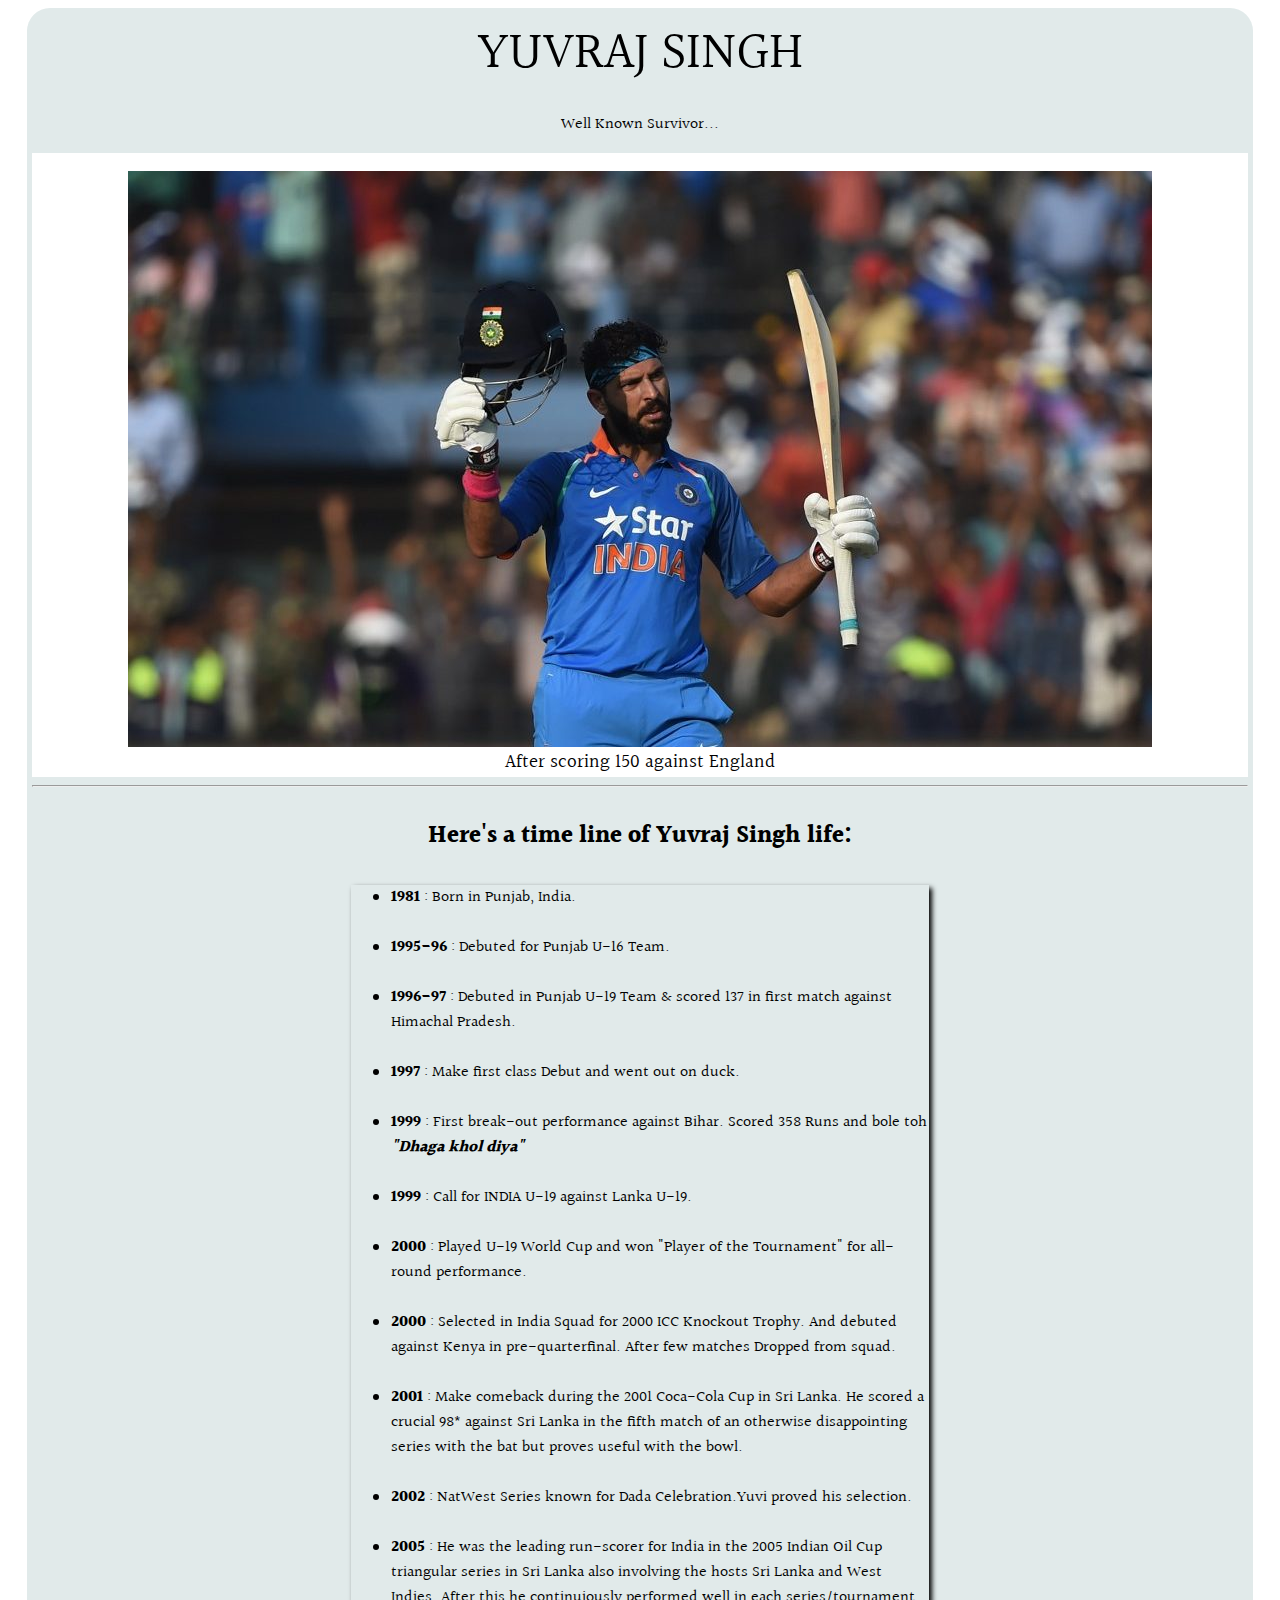
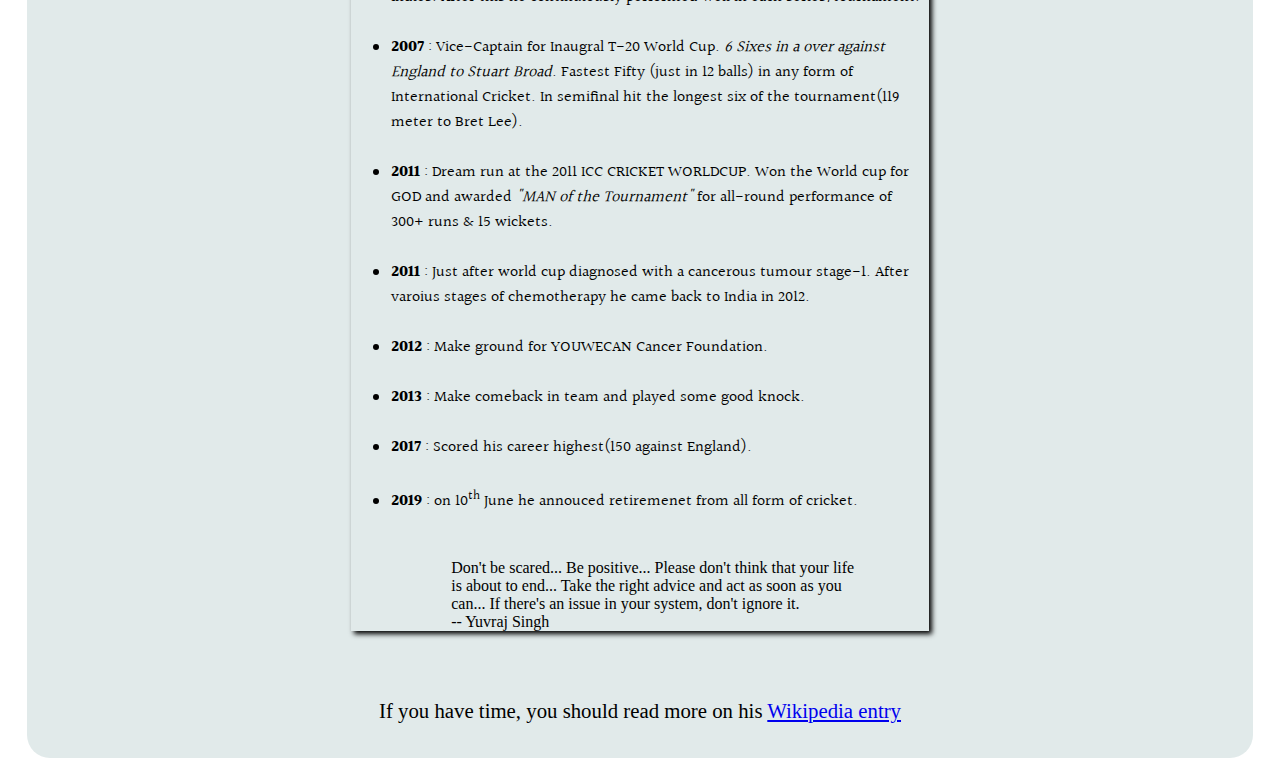
<file: responsive-web-design-project-1/index.html>
<!DOCTYPE html>
<html lang="en">
<head>
	<title>FCC: Tribute Page</title>
	<meta charset="utf-8">
	<meta name="viewport" content="width=device-width, initial-scale=1.0">
	<link rel="stylesheet" type="text/css" href="css-file.css" media="screen">
	<link href="https://fonts.googleapis.com/css2?family=B612&family=Halant:wght@500&display=swap" rel="stylesheet">
</head>
<body>
	<div id="main">
		<div id="title">
			YUVRAJ SINGH<br>
			<p class="title-caption">Well Known Survivor... </p>
		</div>
		<div id="img-div">
			<br>
			<img id="image" src="image.jpg" alt="Image of Yuvi">
			<figcaption id="img-caption">After scoring 150 against England</figcaption>
		</div>
		<hr>
		<article id="tribute-info">
			<h2> Here's a time line of Yuvraj Singh life:</h2>
			<section id="content">
				<ul>
					<li><strong>1981</strong> : Born in Punjab, India.</li><br>
					<li><strong>1995-96</strong> : Debuted for Punjab U-16 Team.</li><br>
					<li><strong>1996-97</strong> : Debuted in Punjab U-19 Team & scored 137 in first match against Himachal Pradesh.</li><br>
					<li><strong>1997</strong> : Make first class Debut and went out on duck.</li><br>
					<li><strong>1999</strong> : First break-out performance against Bihar. Scored 358 Runs and bole toh <b><i>"Dhaga khol diya"</i></b></li><br>
					<li><strong>1999</strong> : Call for INDIA U-19 against Lanka U-19.</li><br>
					<li><strong>2000</strong> : Played U-19 World Cup and won "Player of the Tournament" for all-round performance.</li><br>
					<li><strong>2000</strong> : Selected in India Squad for 2000 ICC Knockout Trophy. And debuted against Kenya in pre-quarterfinal. After few matches Dropped from squad.</li><br>
					<li><strong>2001</strong> : Make comeback during the 2001 Coca-Cola Cup in Sri Lanka. He scored a crucial 98* against Sri Lanka in the fifth match of an otherwise disappointing series with the bat but proves useful with the bowl.</li><br>
					<li><strong>2002</strong> : NatWest Series known for  Dada Celebration.Yuvi proved his selection.</li><br>
					<li><strong>2005</strong> : He was the leading run-scorer for India in the 2005 Indian Oil Cup triangular series in Sri Lanka also involving the hosts Sri Lanka and West Indies.
					After this he continuiously performed well in each series/tournament.</li><br>
					<li><strong>2007</strong> : Vice-Captain for Inaugral T-20 World Cup. <i>6 Sixes in a over against England to Stuart Broad</i>. Fastest Fifty (just in 12 balls) in any form of International Cricket. In semifinal hit the longest six of the tournament(119 meter to Bret Lee).</li><br>
					<li><strong>2011</strong> : Dream run at the 2011 ICC CRICKET WORLDCUP. Won the World cup for GOD and awarded <i>"MAN of the Tournament"</i> for all-round performance of 300+ runs & 15 wickets.</li><br>
					<li><strong>2011</strong> : Just after world cup diagnosed with a cancerous tumour stage-1. After varoius stages of chemotherapy he came back to India in 2012.</li><br>
					<li><strong>2012</strong> : Make ground for YOUWECAN Cancer Foundation.</li><br>
					<li><strong>2013</strong> : Make comeback in team and played some good knock.</li><br>
					<li><strong>2017</strong> : Scored his career highest(150 against England).</li><br>
					<li><strong>2019</strong> : on 10<sup>th</sup> June he annouced retiremenet from all form of cricket.</li><br>

					<div id="quote">
						<blockquote>Don't be scared... Be positive... Please don't think that your life is about to end... Take the right advice and act as soon as you can... If there's an issue in your system, don't ignore it.<br>
						-- Yuvraj Singh
						</blockquote>
					</div>
				</ul>
			</section>
			<br>
			<footer>
				If you have time, you should read more on his <a id="tribute-link" href="https://en.wikipedia.org/wiki/Yuvraj_Singh" target="_blank">Wikipedia entry</a>
			</footer>
		</article>
	</div>
	<script src="https://cdn.freecodecamp.org/testable-projects-fcc/v1/bundle.js"></script>
</body>
</html>
</file>
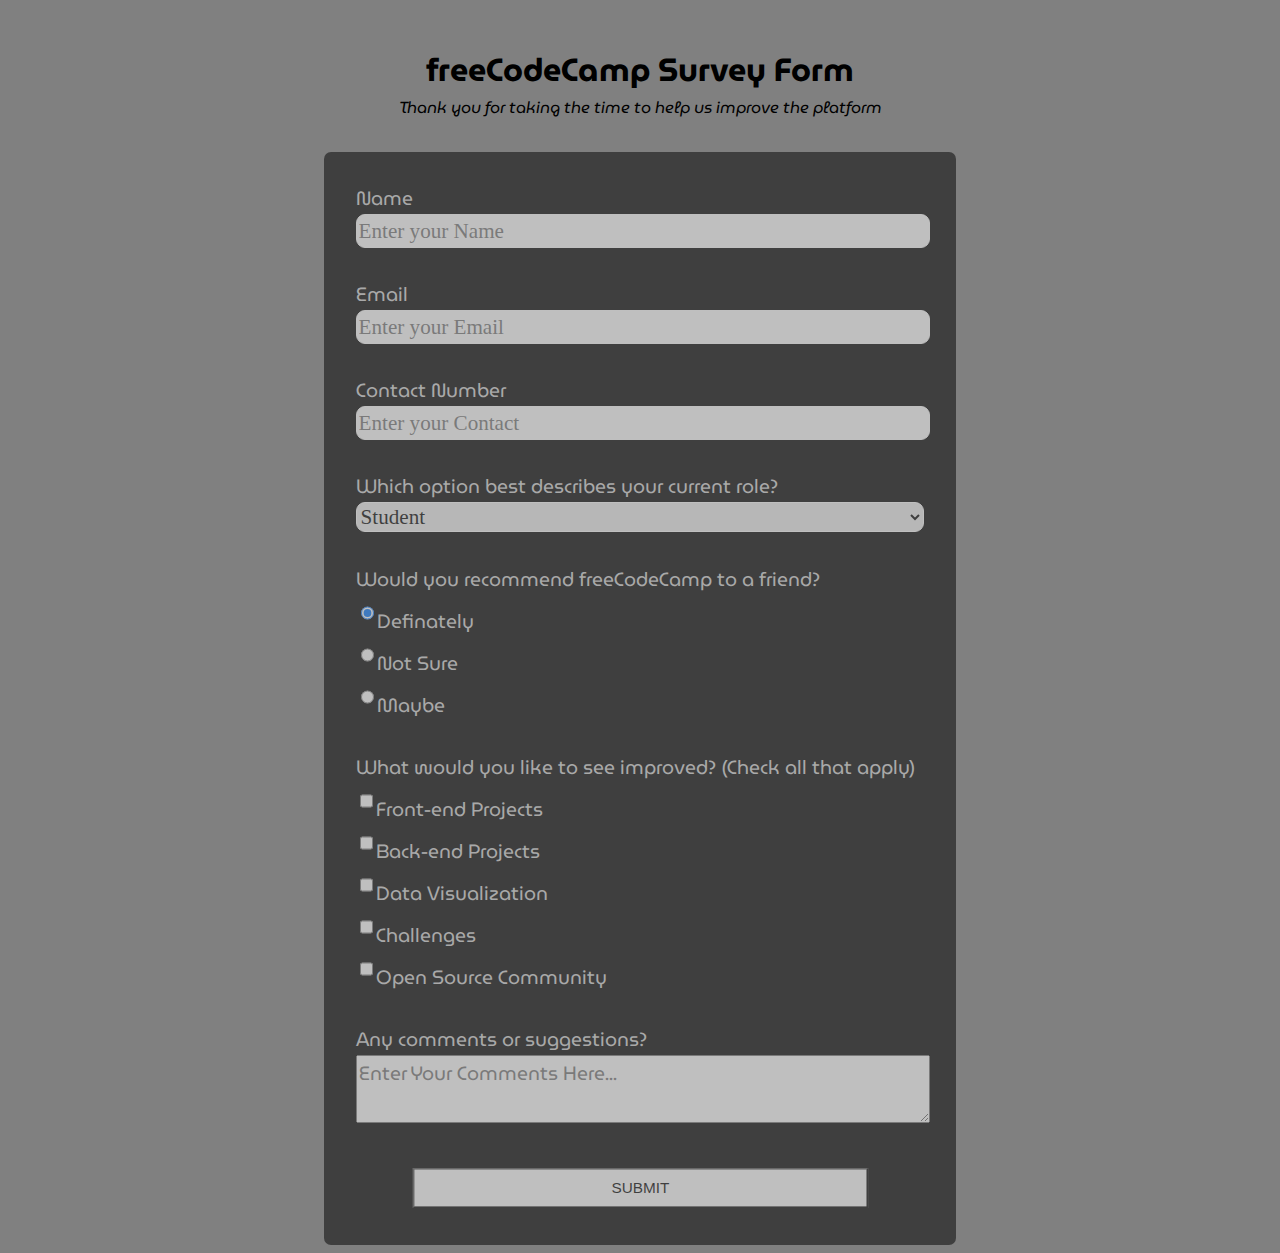
<file: responsive-web-design-project-2/index.html>
<!DOCTYPE html>
<html lang="en">
<head>
	<title>FCC: Survey Form</title>
	<meta charset="utf-8">
	<meta name="viewport" content="width=device-width, initial-scale=1.0">
	<!-- Main CSS-->
	<link rel="stylesheet" type="text/css" href="css-main.css">
	<!-- Fonts -->
	<link href="https://fonts.googleapis.com/css2?family=MuseoModerno&display=swap" rel="stylesheet">
</head>
<body>
	<div id="main">
		<div>
			<H1 id="title">freeCodeCamp Survey Form</H1>
			<p id="description">Thank you for taking the time to help us improve the platform</p>
		</div>
		<div >
			<form id="survey-form" name="survey">
				<label id="name-label" for="name">Name</label><br>
				<input id="name" type="text" name="name" placeholder="Enter your Name" required><br><br>
				<label id="email-label" for="email">Email</label><br>
				<input id="email" type="email" name="email" placeholder="Enter your Email" required><br><br>
				<label id="number-label" for="contact">Contact Number</label><br>
				<input id="number" type="number" min="6000000000" max="9999999999" name="contact" placeholder="Enter your Contact"><br><br>
				<label id="" for="dropdown">Which option best describes your current role?</label><br>
				<select id="dropdown" name="dropdown">
					<option>Student</option>
					<option>Intern</option>
					<option>Part Time</option>
					<option>Full Time</option>
					<option>Prefer not to Say</option>
				</select><br><br>
				<label id="" for="dropdown">Would you recommend freeCodeCamp to a friend?</label><br>
				<input type="radio" name="answer" value="Definately" checked>Definately<br>
				<input type="radio" name="answer" value="Not Sure">Not Sure<br>
				<input type="radio" name="answer" value="Maybe">Maybe<br><br>
				<label for="x">What would you like to see improved? (Check all that apply)</label><br>
				<input id="" type="checkbox" name="x" value="Front end Projects">Front-end Projects<br>
				<input id="" type="checkbox" name="x" value="Back end Projects">Back-end Projects<br>
				<input id="" type="checkbox" name="x" value="Data Visualization">Data Visualization<br>
				<input id="" type="checkbox" name="x" value="Challenges">Challenges<br>
				<input id="" type="checkbox" name="x" value="Open Source Community">Open Source Community<br><br>
				<label for="comments">Any comments or suggestions?</label><br>
				<textarea name="comments" placeholder="Enter Your Comments Here..."></textarea><br><br>
				<button id="submit">SUBMIT</button>
			</form>
		</div>
	</div>
	<script src="https://cdn.freecodecamp.org/testable-projects-fcc/v1/bundle.js"></script>
</body>
</html>
</file>
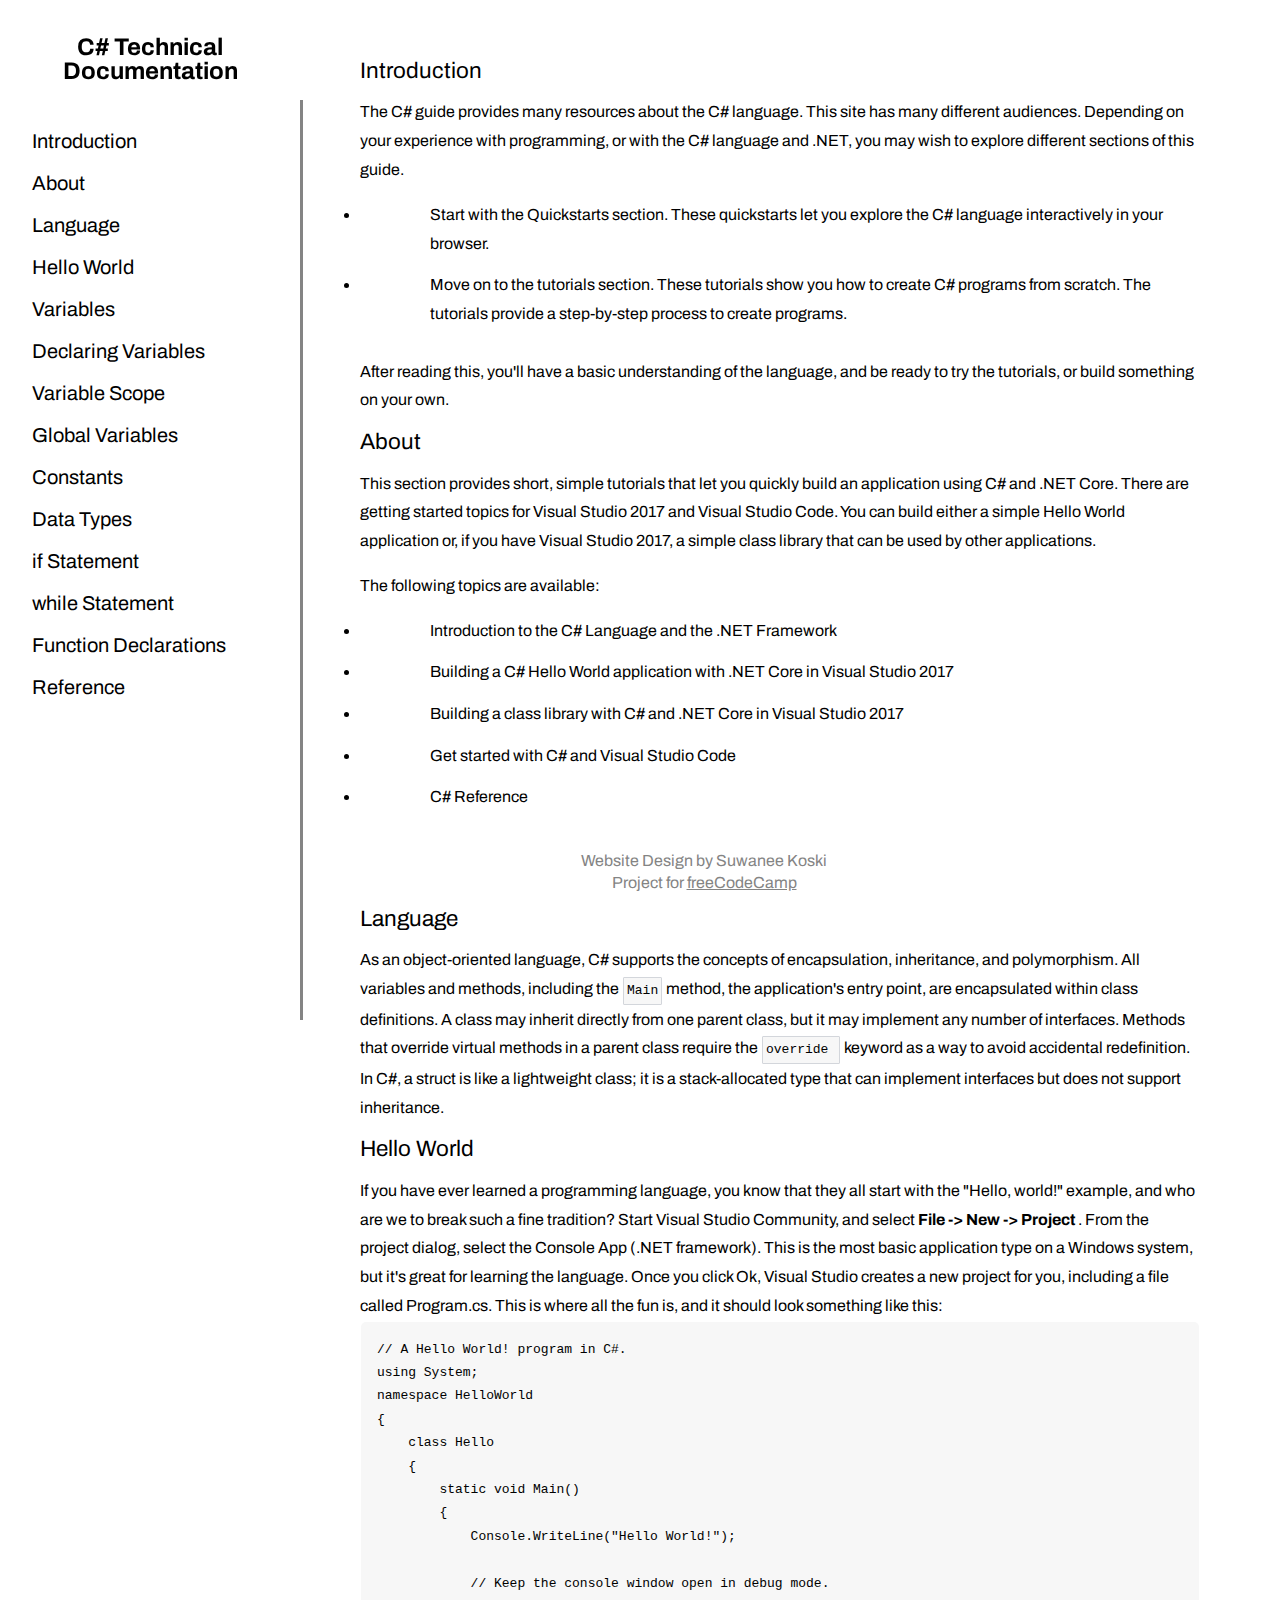
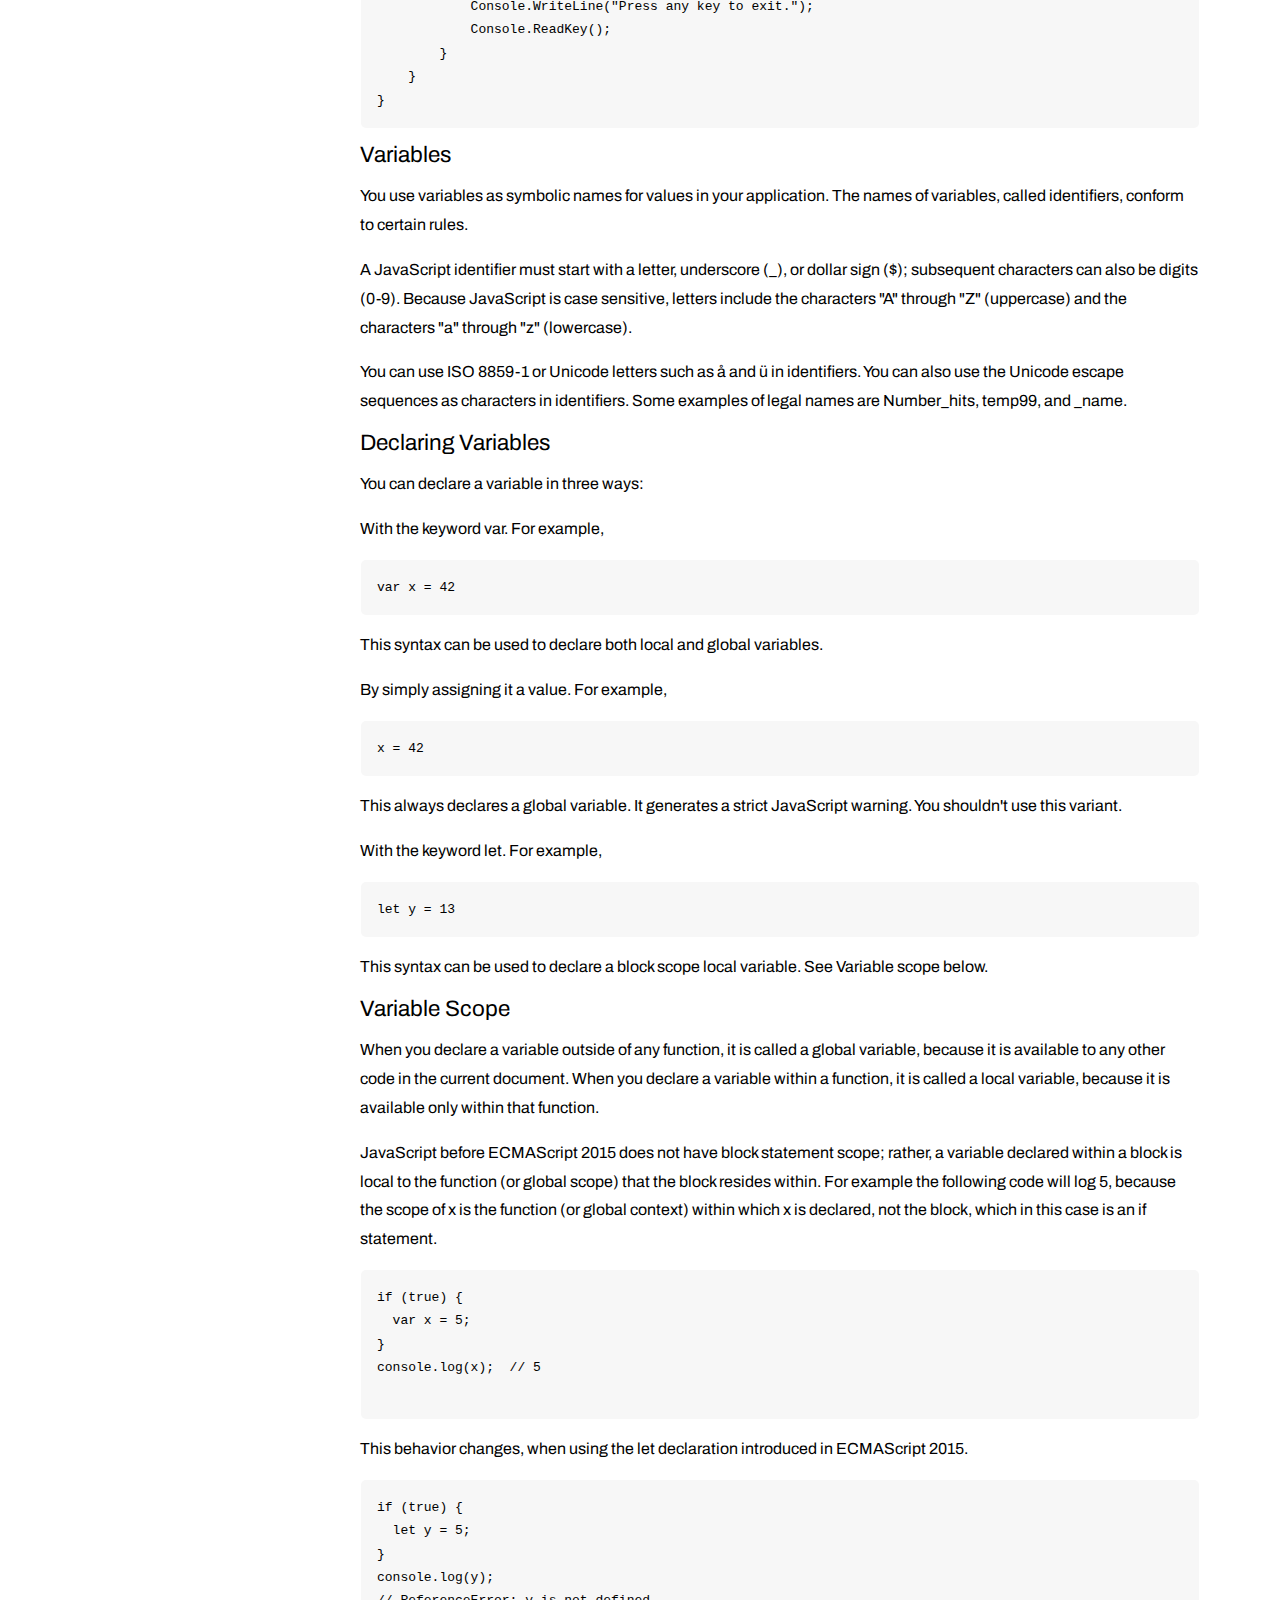
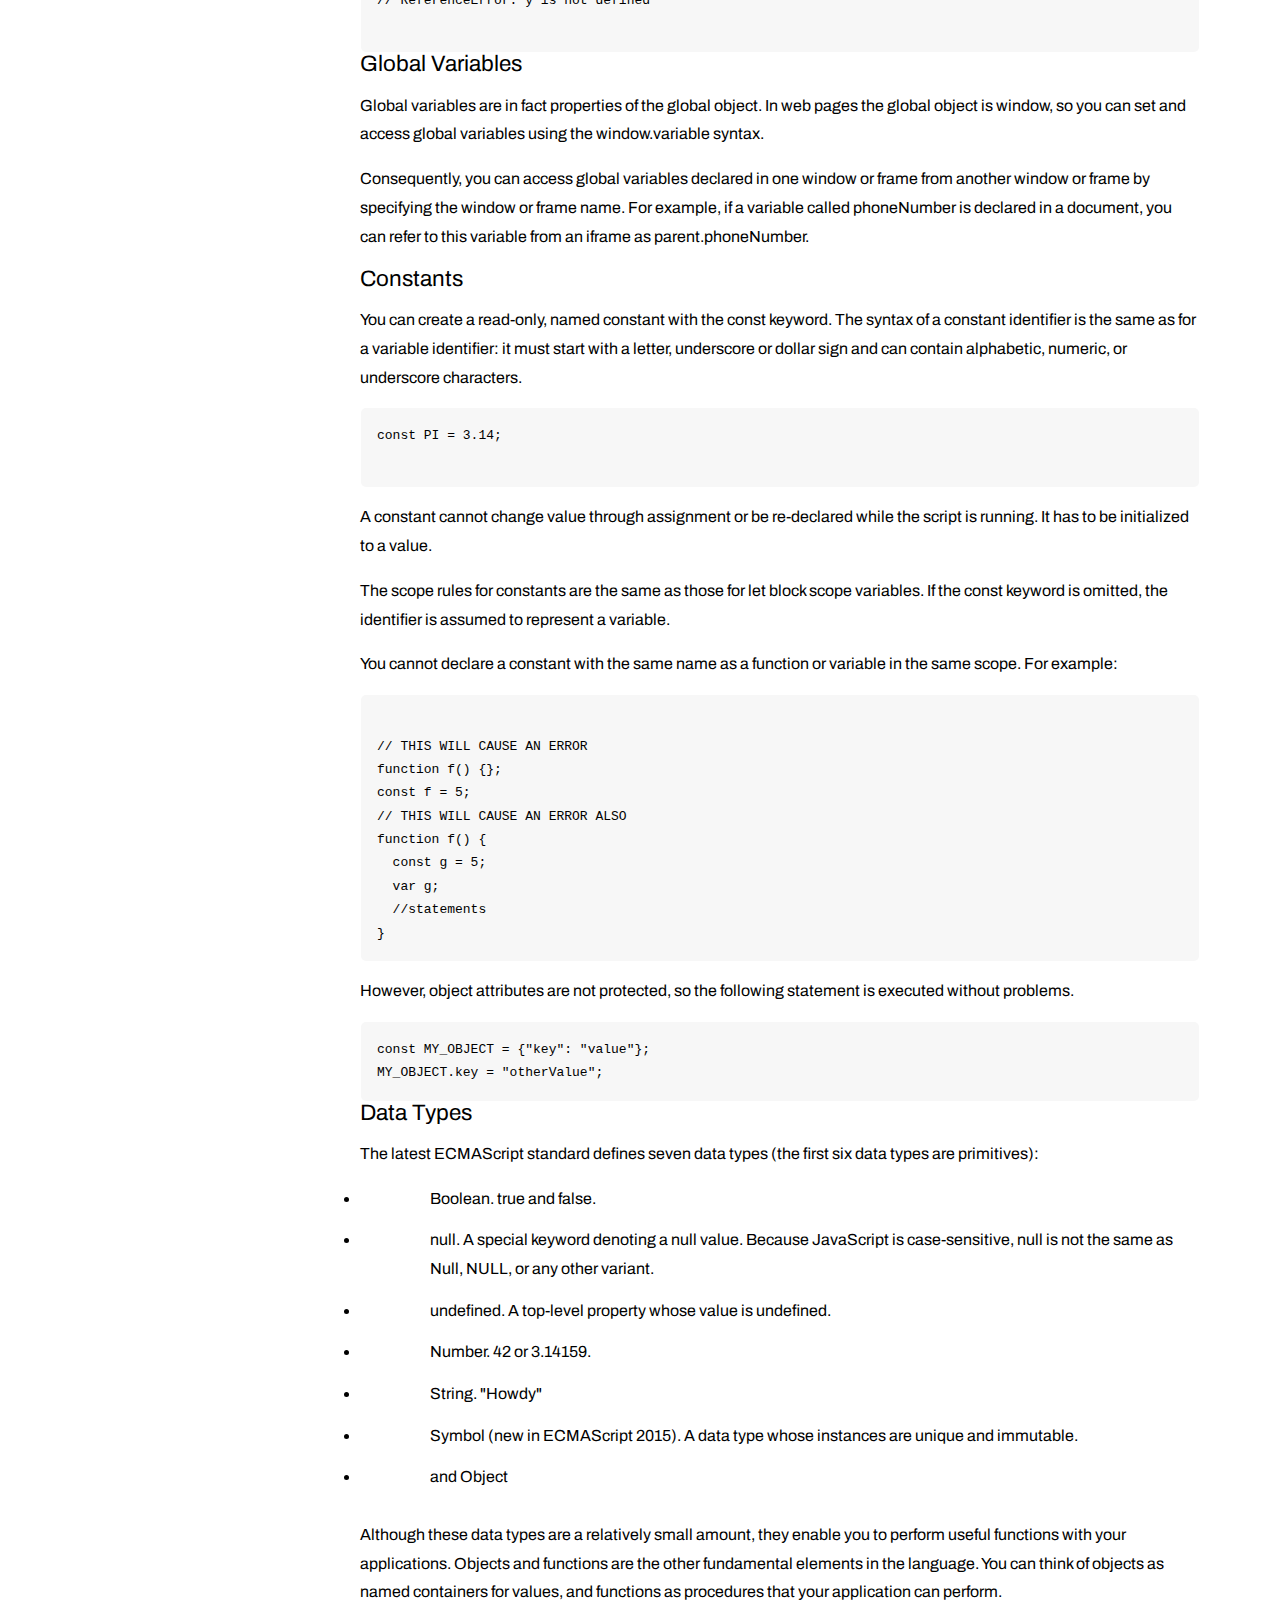
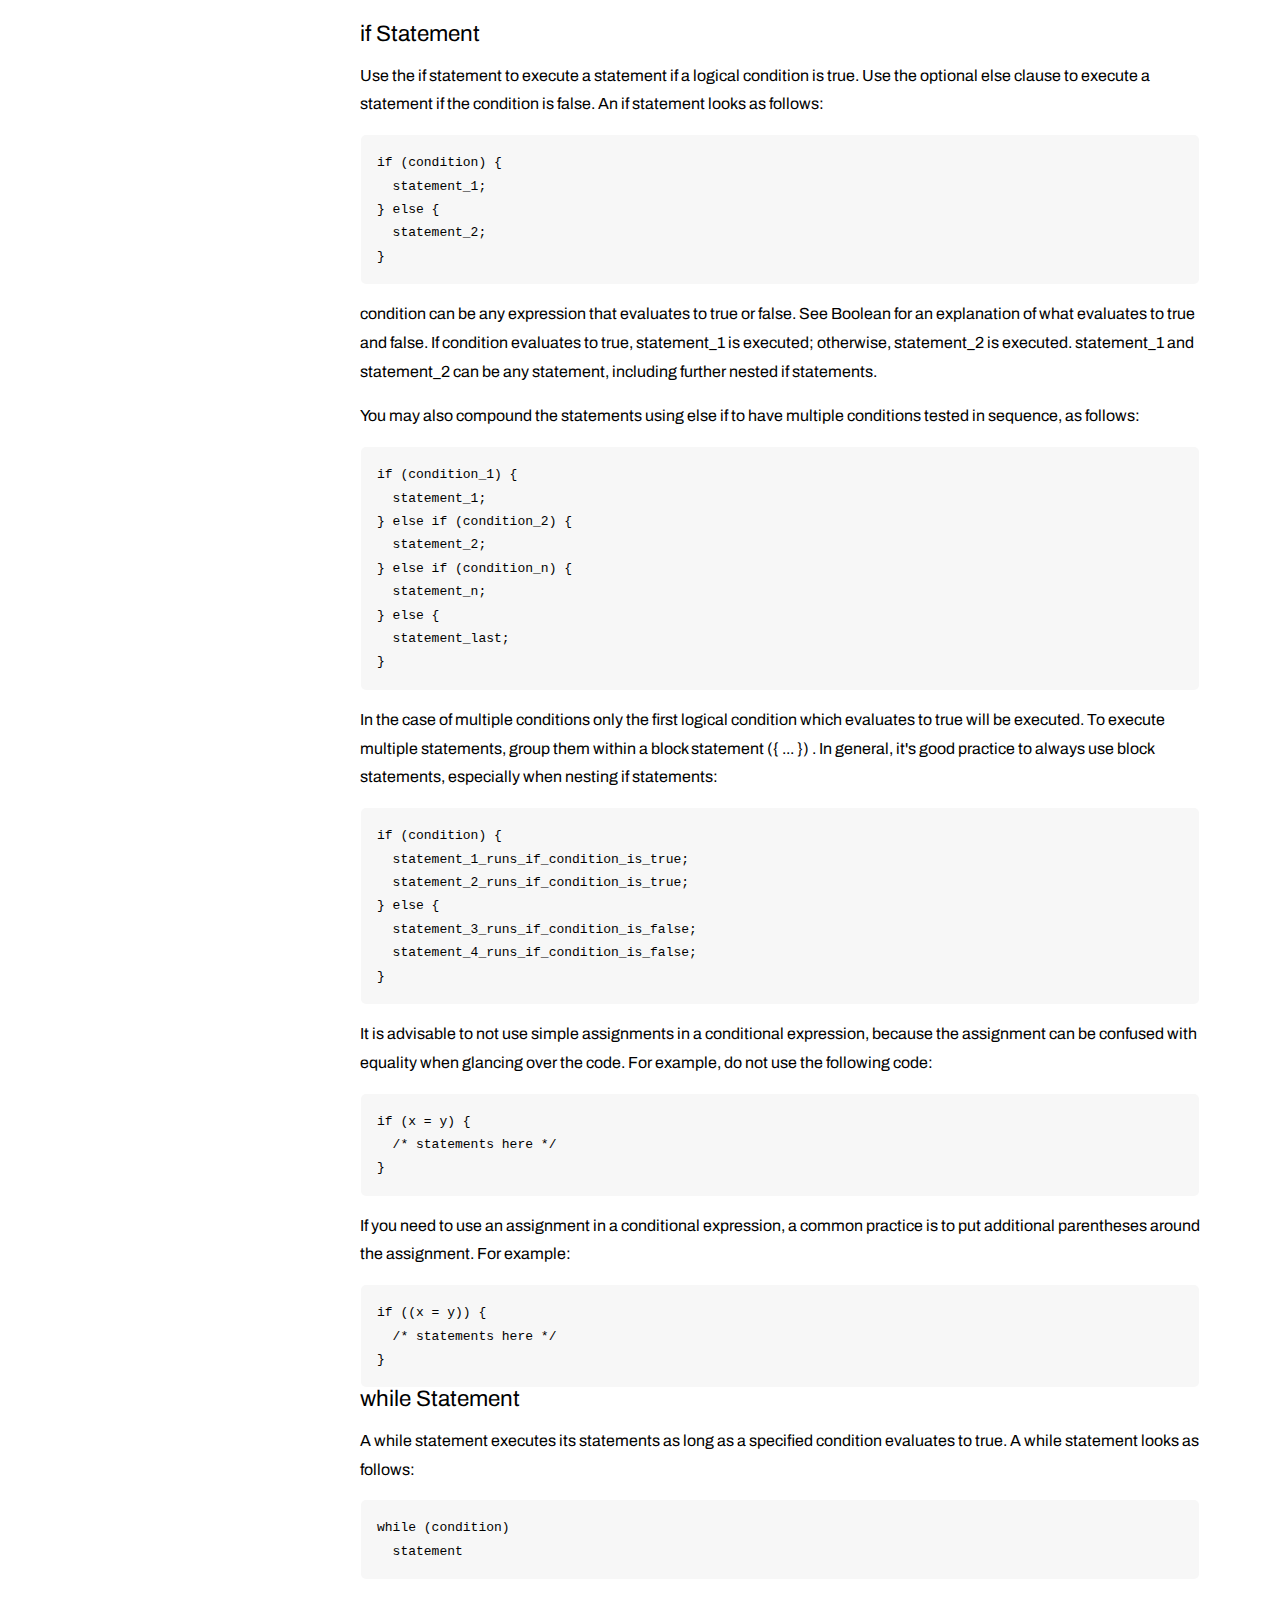
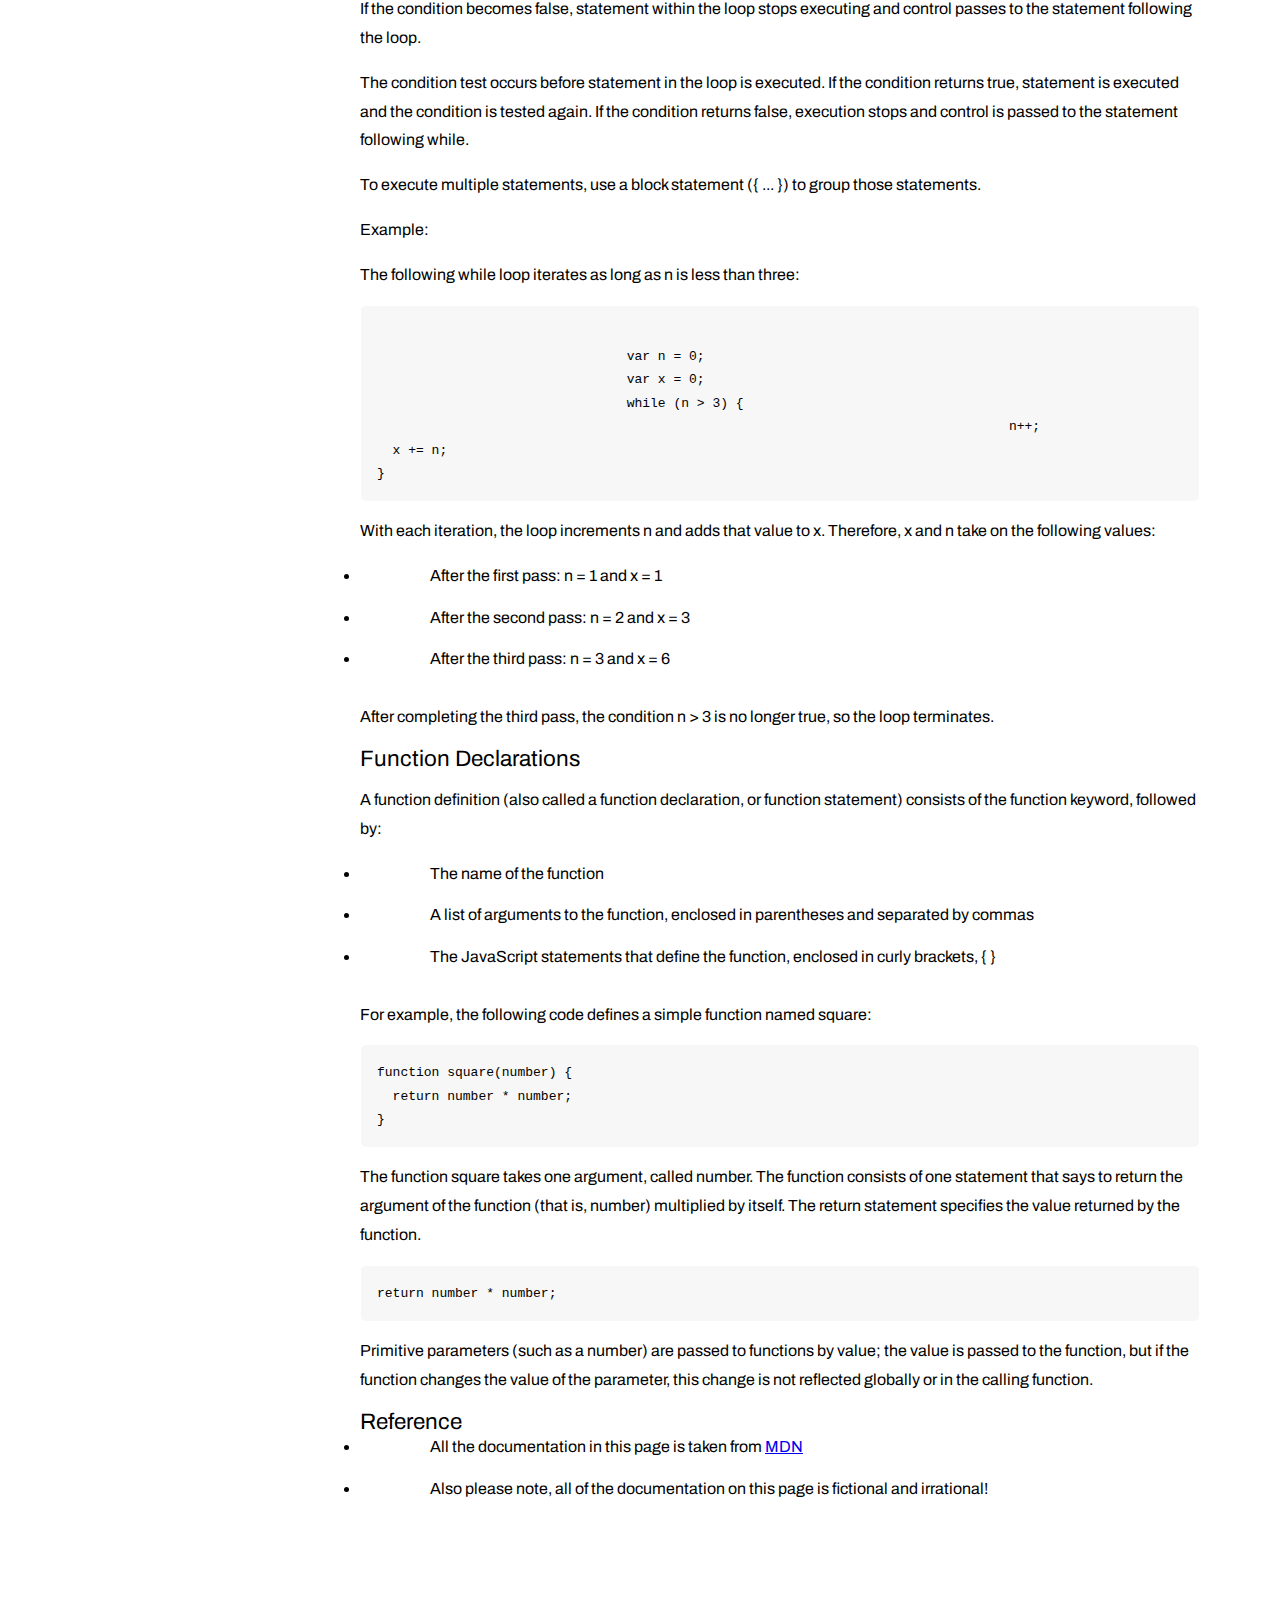
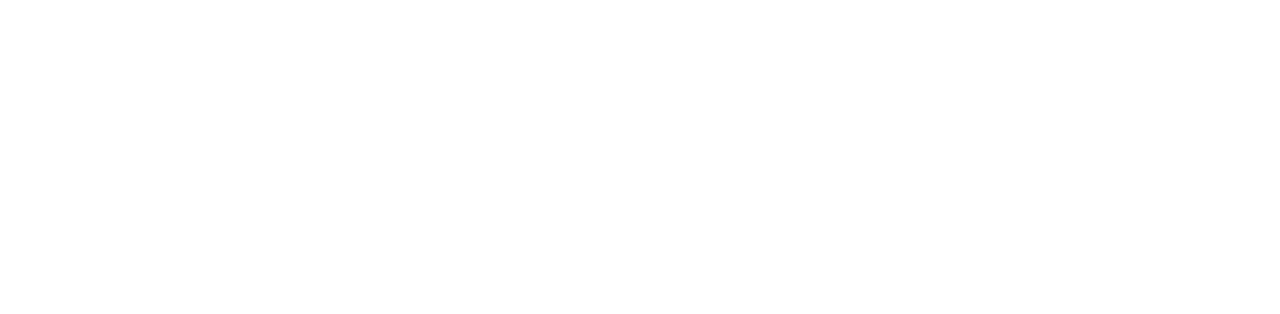
<file: responsive-web-design-project-4/index.html>
<!DOCTYPE html>
<html lang="en" >

<head>
  <meta charset="UTF-8">
  <title>FCC-Technical-Documentation-Page</title>
  <link rel="stylesheet" href="css/style.css">
  <style type="text/css">
  	@media only screen and (max-width:768px) {
  #navbar {
    width:100%;
    position: relative;
    top: 0;
    left: 0;
    z-index: 1;
    height: 100%;
    padding-top: 1em;
    overflow: hidden;
    background-color: #1D3132;
  }
  
  #main-doc {
    margin-left: 0;
  }
  
  code {
    padding: 0.5em;
    margin: 0.5em 0 0.5em 0.5em;
  }
}
  </style>
  
</head>

<body>

  <!DOCTYPE html>
<html lang="en">
<head>
	<title>Technical Documentation</title>
	 <script src="https://cdn.freecodecamp.org/testable-projects-fcc/v1/bundle.js"></script>
	</head>
<body>
<nav id="navbar">
	<header><h2 id="left-pane-heading" class="left-pane-top"> C&num; Technical <br>Documentation</h2></header>
		<div class="leftnav">
		<a href="#Introduction" class="nav-link">Introduction</a>
		<a href="#About"class="nav-link">About</a>
		<a href="#Language" class="nav-link">Language</a>
		<a href="#Hello_World" class="nav-link">Hello World</a>
		<a href="#Variables" class="nav-link">Variables</a>
		<a href="#Declaring_Variables" class="nav-link">Declaring Variables</a>
		<a href="#Variable_Scope" class="nav-link">Variable Scope</a>
		<a href="#Global_Variables" class="nav-link">Global Variables</a>
		<a href="#Constants" class="nav-link">Constants</a>
		<a href="#Data_Types" class="nav-link">Data Types</a>
		<a href="#if_Statement" class="nav-link">if Statement</a>
		<a href="#while_Statement" class="nav-link">while Statement</a>
		<a href="#Function_Declarations" class="nav-link">Function Declarations</a>
		<a href="#Reference" class="nav-link">Reference</a>
		<br><br><br><br><br><br><br>
		</div>
</nav>

  <main id="main-doc">
    <section class="main-section" id="Introduction">
      <header>Introduction</header>
			<p>The C&num; guide provides many resources about the C&num; language. This site has many different audiences. Depending on your experience with programming, or with the C&num; language and .NET, you may wish to explore different sections of this guide.</p>
		<li>Start with the Quickstarts section. These quickstarts let you explore the C&num; language interactively in your browser.</li>
		<li>Move on to the tutorials section. These tutorials show you how to create C&num; programs from scratch. The tutorials provide a step-by-step process to create programs. </li>
		<p>After reading this, you'll have a basic understanding of the language, and be ready to try the tutorials, or build something on your own.</p>
	</section>
	<section class="main-section" id="About">
		<header>About</header>	
		<p>This section provides short, simple tutorials that let you quickly build an application using C&num; and .NET Core. There are getting started topics for Visual Studio 2017 and Visual Studio Code. You can build either a simple Hello World application or, if you have Visual Studio 2017, a simple class library that can be used by other applications.</p>
		<p>The following topics are available:</p>
		<li>Introduction to the C&num; Language and the .NET Framework</li>
		<li>Building a C&num; Hello World application with .NET Core in Visual Studio 2017</li>
		<li>Building a class library with C&num; and .NET Core in Visual Studio 2017</li>		
		<li>Get started with C&num; and Visual Studio Code</li>
		<li>C&num; Reference</li>
		<li>Visual Studio Samples</li>
		<li>Walkthroughs</li>
	</section>	
	<section class="main-section"id="Language">
		<header>Language</header>
		<p>As an object-oriented language, C&num; supports the concepts of encapsulation, inheritance, and polymorphism. All variables and methods, including the <code class="x-hidden-focus">Main</code> method, the application's entry point, are encapsulated within class definitions. A class may inherit directly from one parent class, but it may implement any number of interfaces. Methods that override virtual methods in a parent class require the <code class="x-hidden-focus">override </code> keyword as a way to avoid accidental redefinition. In C&num;, a struct is like a lightweight class; it is a stack-allocated type that can implement interfaces but does not support inheritance.</p>
	</section>
	<section class="main-section" id="Hello_World">
		<header>Hello World</header>
		<p>If you have ever learned a programming language, you know that they all start with the "Hello, world!" example, and who are we to break such a fine tradition? Start Visual Studio Community, and select <strong>File -> New -> Project </strong>. From the project dialog, select the Console App (.NET framework). This is the most basic application type on a Windows system, but it's great for learning the language. Once you click Ok, Visual Studio creates a new project for you, including a file called Program.cs. This is where all the fun is, and it should look something like this:
			<code>// A Hello World! program in C&num;.
using System;
namespace HelloWorld
{
    class Hello 
    {
        static void Main() 
        {
            Console.WriteLine("Hello World!");

            // Keep the console window open in debug mode.
            Console.WriteLine("Press any key to exit.");
            Console.ReadKey();
        }
    }
}</code>
</p>
	</section>
	<section class="main-section" id="Variables">
		<header>Variables</header>
		<p>You use variables as symbolic names for values in your application. The names of variables, called identifiers, conform to certain rules.</p>
		<p>A JavaScript identifier must start with a letter, underscore (_), or dollar sign ($); subsequent characters can also be digits (0-9). Because JavaScript is case sensitive, letters include the characters "A" through "Z" (uppercase) and the characters "a" through "z" (lowercase).</p>
		<p>You can use ISO 8859-1 or Unicode letters such as å and ü in identifiers. You can also use the Unicode escape sequences as characters in identifiers. Some examples of legal names are Number_hits, temp99, and _name.</p>
	</section>
	<section class="main-section" id="Declaring_Variables">

		<header>Declaring Variables</header>
		<p>You can declare a variable in three ways:</p>
		<p>With the keyword var. For example,</p>
		<code>var x = 42</code>
		<p>This syntax can be used to declare both local and global variables.</p>
		<p>By simply assigning it a value. For example,</p>
		<code>x = 42</code>
		<p>This always declares a global variable. It generates a strict JavaScript warning. You shouldn't use this variant.</p>
		<p>With the keyword let. For example,</p>
		<code>let y = 13</code>
		<p>This syntax can be used to declare a block scope local variable. See Variable scope below.</p>
	</section>
	<section class="main-section" id="Variable_Scope">
		<header>Variable Scope</header>
		<p>When you declare a variable outside of any function, it is called a global variable, because it is available to any other code in the current document. When you declare a variable within a function, it is called a local variable, because it is available only within that function.</p>
		<p>JavaScript before ECMAScript 2015 does not have block statement scope; rather, a variable declared within a block is local to the function (or global scope) that the block resides within. For example the following code will log 5, because the scope of x is the function (or global context) within which x is declared, not the block, which in this case is an if statement.</p>
		<code>if (true) {
  var x = 5;
}
console.log(x);  // 5
		</code>
		<p>This behavior changes, when using the let declaration introduced in ECMAScript 2015.</p>
		<code>if (true) {
  let y = 5;
}
console.log(y);  
// ReferenceError: y is not defined
		</code>
	</section>
	<section class="main-section" id="Global_Variables">
		<header>Global Variables</header>
		<p>Global variables are in fact properties of the global object. In web pages the global object is window, so you can set and access global variables using the window.variable syntax.</p>
		<p>Consequently, you can access global variables declared in one window or frame from another window or frame by specifying the window or frame name. For example, if a variable called phoneNumber is declared in a document, you can refer to this variable from an iframe as parent.phoneNumber.</p>
		</section>
	<section class="main-section" id="Constants">
		<header>Constants</header>
		<p>You can create a read-only, named constant with the const keyword. The syntax of a constant identifier is the same as for a variable identifier: it must start with a letter, underscore or dollar sign and can contain alphabetic, numeric, or underscore characters.</p>
		<code>const PI = 3.14;
		</code>
		<p>A constant cannot change value through assignment or be re-declared while the script is running. It has to be initialized to a value.</p>
		<p>The scope rules for constants are the same as those for let block scope variables. If the const keyword is omitted, the identifier is assumed to represent a variable.</p>
		<p>You cannot declare a constant with the same name as a function or variable in the same scope. For example:</p>
		<code>
// THIS WILL CAUSE AN ERROR
function f() {};
const f = 5;
// THIS WILL CAUSE AN ERROR ALSO
function f() {
  const g = 5;
  var g;
  //statements
}</code>
		<p>However, object attributes are not protected, so the following statement is executed without problems.</p>
		<code>const MY_OBJECT = {"key": "value"};
MY_OBJECT.key = "otherValue";</code>
	</section>
	<section class="main-section" id="Data_Types">
		<header>Data Types</header>
		<p>The latest ECMAScript standard defines seven data types (the first six data types are primitives):</p>
		<li>Boolean. true and false.</li>
		<li>null. A special keyword denoting a null value. Because JavaScript is case-sensitive, null is not the same as Null, NULL, or any other variant.</li>
		<li>undefined. A top-level property whose value is undefined.</li>
		<li>Number. 42 or 3.14159.</li>
		<li>String. "Howdy"</li>
		<li>Symbol (new in ECMAScript 2015). A data type whose instances are unique and immutable.</li>
		<li>and Object</li>
		<p>Although these data types are a relatively small amount, they enable you to perform useful functions with your applications. Objects and functions are the other fundamental elements in the language. You can think of objects as named containers for values, and functions as procedures that your application can perform.</p>
	</section>
	<section class="main-section" id="if_Statement">
		<header>if Statement</header>
		<p>Use the if statement to execute a statement if a logical condition is true. Use the optional else clause to execute a statement if the condition is false. An if statement looks as follows:</p>
		<code>if (condition) {
  statement_1;
} else {
  statement_2;
}</code>
		<p>condition can be any expression that evaluates to true or false. See Boolean for an explanation of what evaluates to true and false. If condition evaluates to true, statement_1 is executed; otherwise, statement_2 is executed. statement_1 and statement_2 can be any statement, including further nested if statements.</p>
		<p>You may also compound the statements using else if to have multiple conditions tested in sequence, as follows:</p>
		<code>if (condition_1) {
  statement_1;
} else if (condition_2) {
  statement_2;
} else if (condition_n) {
  statement_n;
} else {
  statement_last;
}</code>
		<p>In the case of multiple conditions only the first logical condition which evaluates to true will be executed. To execute multiple statements, group them within a block statement ({ ... }) . In general, it's good practice to always use block statements, especially when nesting if statements:</p>
		<code>if (condition) {
  statement_1_runs_if_condition_is_true;
  statement_2_runs_if_condition_is_true;
} else {
  statement_3_runs_if_condition_is_false;
  statement_4_runs_if_condition_is_false;
}</code>
		<p>It is advisable to not use simple assignments in a conditional expression, because the assignment can be confused with equality when glancing over the code. For example, do not use the following code:</p>
		<code>if (x = y) {
  /* statements here */
}</code>
		<p>If you need to use an assignment in a conditional expression, a common practice is to put additional parentheses around the assignment. For example:</p>
		<code>if ((x = y)) {
  /* statements here */
}</code>
	</section>
	<section class="main-section" id="while_Statement">
		<header>while Statement</header>
		<p>A while statement executes its statements as long as a specified condition evaluates to true. A while statement looks as follows:</p>
		<code>while (condition)
  statement</code>
		<p>If the condition becomes false, statement within the loop stops executing and control passes to the statement following the loop.</p>
		<p>The condition test occurs before statement in the loop is executed. If the condition returns true, statement is executed and the condition is tested again. If the condition returns false, execution stops and control is passed to the statement following while.</p>
		<p>To execute multiple statements, use a block statement ({ ... }) to group those statements.</p>
		<p>Example:</p>
		<p>The following while loop iterates as long as n is less than three:</p>
			<code>
				var n = 0;
				var x = 0;
				while (n &#62; 3) {
										 n++;
  x += n;
}</code>
				<p>With each iteration, the loop increments n and adds that value to x. Therefore, x and n take on the following values:</p>
				<li>After the first pass: n = 1 and x = 1</li>
				<li>After the second pass: n = 2 and x = 3</li>
				<li>After the third pass: n = 3 and x = 6</li>
				<p>After completing the third pass, the condition n &#62; 3 is no longer true, so the loop terminates.</p>		
	</section>
	<section class="main-section" id="Function_Declarations">
		<header>Function Declarations</header>
		<p>A function definition (also called a function declaration, or function statement) consists of the function keyword, followed by:</p>
		<li>The name of the function</li>
		<li>A list of arguments to the function, enclosed in parentheses and separated by commas</li>
		<li>The JavaScript statements that define the function, enclosed in curly brackets, { }</li>
		<p>For example, the following code defines a simple function named square:</p>
		<code>function square(number) {
  return number * number;
}</code>
		<p>The function square takes one argument, called number. The function consists of one statement that says to return the argument of the function (that is, number) multiplied by itself. The return statement specifies the value returned by the function.</p>
		<code>return number * number;</code>
		<p>Primitive parameters (such as a number) are passed to functions by value; the value is passed to the function, but if the function changes the value of the parameter, this change is not reflected globally or in the calling function.</p>
	</section>
	<section class="main-section" id="Reference">
			<header>Reference</header>
			<li>All the documentation in this page is taken from <a href="https://developer.mozilla.org/en-US/docs/Web/JavaScript/Guide" target="_blank" title="Mozilla Developer Network">MDN</a></li>
			<li>Also please note, all of the documentation on this page is fictional and irrational!</li>
	</section>
</main>
</body>
<div id="footer"> Website Design by Suwanee Koski<br>Project for <a href="https://learn.freecodecamp.org/responsive-web-design/responsive-web-design-projects/build-a-product-landing-page" style="color: #848484; target="_blank"> freeCodeCamp</a>
	</div>
  
  

</body>

</html>
</file>
<file: responsive-web-design-project-1/css-file.css>
body {
	background-color: #ffffff;
}

#main {
	width: 95vw;
	min-width: 320px;
	height: auto;
	min-height: 100vh;
	background-color: #e1eaea;
	border-radius: 23px;
	margin: auto;
	padding: 5px;
}

#title {
	width: 100%;
	height: 10%;
	font-family: 'Halant', serif;
	font-size: 3.3em;
	text-align: center;	
}

.title-caption {
	font-size: 0.3em;
}

#image {
	margin: auto;
	display: block;
	max-width: 100%;
	height: auto;
}

#img-div {
	background-color: #fff;
	width: 100%;
	height: auto;
	margin: auto;
	text-align: center;
}

#img-caption {
	font-family: 'Halant', serif;
	font-size: 1.2em;
}

#tribute-info {
	width: 95%;
	max-width: 95%;
	height: auto;
	margin: auto;
}

h2 {
	text-align: center;
	font-family: 'Halant', serif;
	margin: 30px;
}

#content {
	width: 50%;
	height: auto;
	margin: auto;
	font-family: 'Halant', serif;
	font-size: 16px;
	box-shadow: 3px 3px 5px black;
}

#quote {
	max-width: 100%;
	margin: 20px;
	font-family: cursive;
}

footer {
	font-size: 1.3em;
	text-align: center;
	margin: 30px;
	text-decoration: none;
}

@media (max-width: 550px) {
	#content {
		width: 90%;
		height: auto;
		margin: auto;
		font-family: 'Halant', serif;
		font-size: 14px;
	}
}
</file>
<file: responsive-web-design-project-2/css-main.css>
body {
	background: grey url("https://lh3.googleusercontent.com/proxy/FYbJhcNzaYw9O5TTzw_Y17VmTolH0rsmkAKfMEaBHtPj0s3ZPYJryBBfadyeEG3KKCJNKU5mnQ9vVDWh4gF08AzEaD25YrQfiVhsh6Sf3Socnl0NU3xKG8LHoVcXCoDaPlMsJJKSTo8KIbN7rV0=s0-d");	
	background-size: auto;
}

/* For Title of Form */
h1 {
	font-family: 'MuseoModerno', cursive;
	margin: 0px;
}

#main {
	width: 50%;
	min-width: 50%;
	margin: auto;
	height: auto;
	min-height: 100vh;
}

#title {
	width: 100%;
	margin: auto;
	margin-top: 7%;
	text-align: center;
	word-wrap: break-word;
}

#description {
	font-family: 'MuseoModerno', cursive;
	font-style: italic;
	text-align: center;
	margin: 0px;
}

#survey-form {
	border-radius: 7px;
	width: 100%;
	max-width: 100%;
	height: auto;
	min-height: 100vh;
	margin: auto;
	margin-top: 5%;
	padding: 5%; 
	background-color: black;
	opacity: 0.5;
	color: #D3D3D3;
	font-family: 'MuseoModerno', cursive;
	font-size: 1.2em;
	box-sizing: border-box;
}

input, select {
	border: 1px solid white;
	border-radius: 9px;
	width: 100%;
	height: 30px;
	color: black;
	font-family: cursive;
	font-size: 1.1em;
	text-align: left;
}

input[type=radio], input[type=checkbox]{
	border: 1px solid white;
	border-radius: 9px;
	width: auto;
	height: 30px;
	color: black;
	font-family: cursive;
	font-size: 1.1em;
	text-align: left;
}

textarea {
	width: 100%;
	height: auto;
	font-family: inherit;
	font-size: inherit;
}

#submit {
	background-color: white;
	color: black;
	width: 100%;
	height: auto;
	margin: auto;
	padding: 12px;
	font-family: sans-serif;
	font-size: inherit;
	transform: scale(0.8);
}

#submit:hover {
	transform: scale(1);
}

@media (max-width: 620px) {
	#main {
		width: 100%;
		min-width: 100%;
		height: auto;
		min-height: 100vh;
	}
}
</file>
<file: responsive-web-design-project-4/css/style.css>
@import url('https://fonts.googleapis.com/css?family=Archivo');

html, body {
  padding: 0;
  margin: 0;
  min-width: 320px;
  font-family: Archivo, sans-serif;
	margin-left: 150px;
	margin-bottom: 200px;
}

header{
	color: black;
	text-align: center;
	font-size: 1.4em;
	line-height: 1;
}

#main-doc header {
    text-align: left;
}

#navbar header{
	color: black;
	text-align: center;
	font-size: 1em;
	line-height: 1;
	position: fixed;
	width: 300px;
	top: 15px;
	background-color: #ffffff;
	height: 65px;	
}

#navbar {
    height: 100%;
    width: 300px;
    position: fixed;
    z-index: 1;
    top: 100px;
    left: 0;
		border-right: solid;
		border-right-color: #848484;
    background-color: #ffffff;
		color:#000000;
    overflow-x: hidden;
    padding-top: 20px;
		line-height:1.5;
}

#main-doc {
    font-family: "Archivo", serif;
	  color:#000000;
		line-height: 1.2;
		margin-left: 60px;
		margin-right: 80px;
		margin-top: 60px;
}

.main-section p, li {
  line-height:1.8;
}

.main-section li {
  padding-bottom: 0.8em;
	padding-left: 70px;
}

.x-hidden-focus {
    border-radius: 1px;
    display: inline-block;
    padding: 1px 3px;
	  border: 1px solid #d3d6db;
}

code {
    display: block;
    text-align: left;
    white-space: pre;
    position: relative;
    word-break: normal;
    word-wrap: normal;
    line-height: 1.8;
		font-size: 1.2;
    background-color: #f7f7f7;
    padding: 16px;
    margin: 1px;
    border-radius: 5px;
}

#navbar a {
    padding: 6px 6px 6px 32px;
    text-decoration: none;
    font-size: 20px;
    color:#000000;
    display: block;
}

#navbar a:hover {
    color: #FF0080;
}

#footer {
		position: fixed;
		left: 0;
    bottom: 0;
		padding-top: 20px;
    width: 110%;
    color: #848484;
		background-color: #ffffff;
    height: 50px;
    text-align: center;
		line-height: 1.4;
}

@media only screen and (max-width:768px) {
  #navbar {
    width:100%;
    position: relative;
    top: 0;
    left: 0;
    z-index: 1;
    height: 100%;
    padding-top: 1em;
    overflow: hidden;
    background-color: #1D3132;
  }
  
  #main-doc {
    margin-left: 0;
  }
  
  code {
    padding: 0.5em;
    margin: 0.5em 0 0.5em 0.5em;
  }
}
</file>
